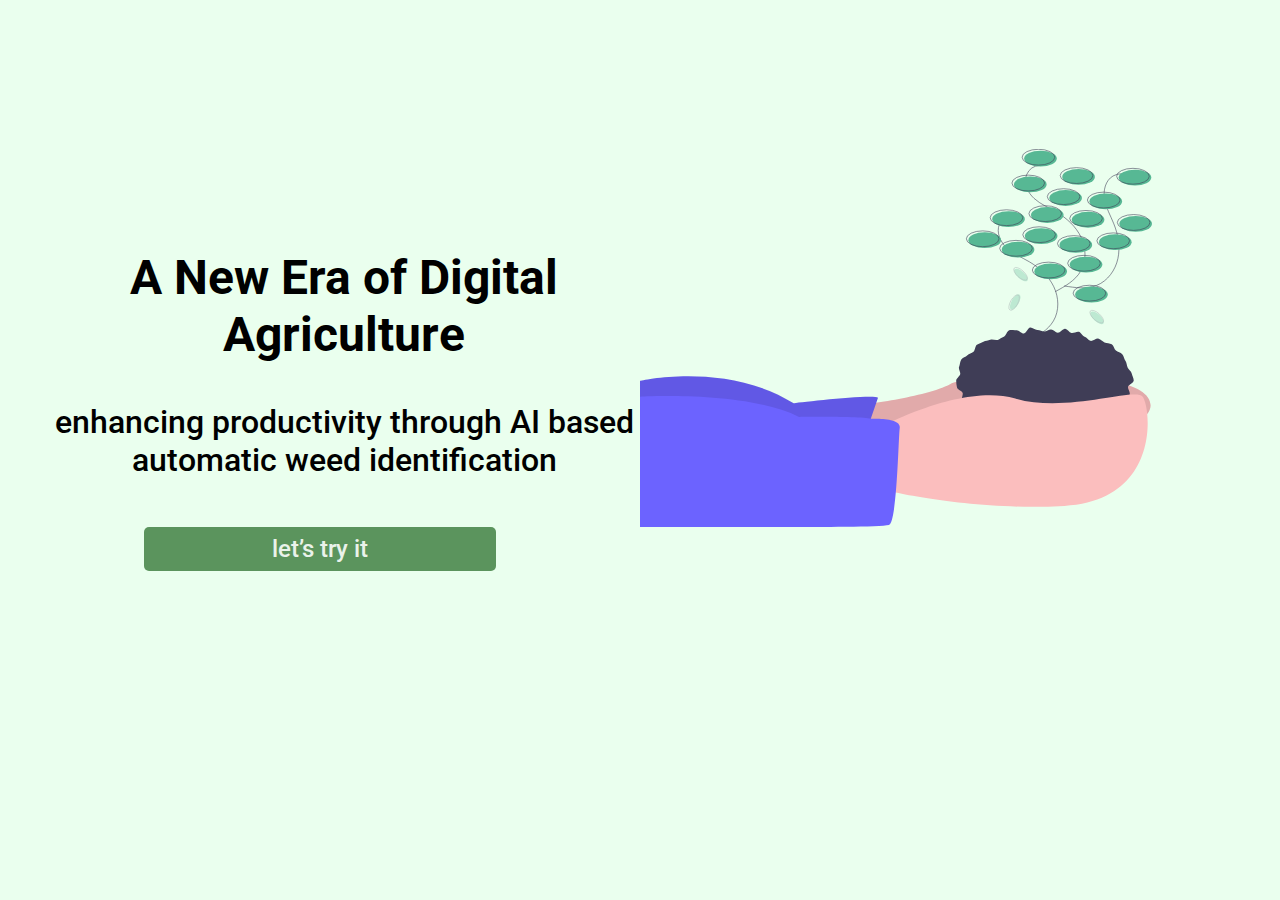
<file: templates/index.html>
<!DOCTYPE html>
<html lang="en">
<head>
    <meta charset="UTF-8">
    <meta name="viewport" content="width=device-width, initial-scale=1.0">
    <link rel="stylesheet" href="/static/styles.css">
    <link rel="preconnect" href="https://fonts.googleapis.com">
    <link rel="preconnect" href="https://fonts.gstatic.com" crossorigin>
    <link href="https://fonts.googleapis.com/css2?family=Inter:wght@400;500;700&family=Roboto:ital,wght@0,400;0,500;1,100&family=Rubik:wght@400;500;700&display=swap" rel="stylesheet">
    <title>Text Summarizer</title>
</head>
<body>
    <div class="container">
        <div class="hero-heading-container">
            <h1 class="hero-heading">A New Era of Digital Agriculture</h1>
            <h3 class="hero-subheading">enhancing productivity through
                AI based automatic weed identification</h3>
        </div>
        <div class="hero-image-container">
            <img class="hero-img" src="/static/undraw_environment_iaus.svg" alt="plant in hands">
        </div>
        <div class="letsgo-container">
            <a  href="/upload_file" class="letstry">let’s try it</a>
        </div>
       
    </div>
</body>
</html>
</file>
<file: static/styles.css>
body{
    margin: 0;
    font-family: 'Roboto', sans-serif;
    background-color: #EAFFEE;
}

.nav{
    width: 100%;
    height: 50px;
    background: #4E8250;
    z-index: 5;
    display: flex;
    flex-direction: row;
    align-items: center;
    justify-content: space-between;
}


.back-button{
    margin-left: 32px;
    width: 32px;
    height: 32px;
}

.back-button-home{
    margin-right: 32px;
    width: 32px;
    height: 32px;
}

.container {
    width: 100%;
    height: 80vh;
    margin: 0;
   
    display: grid;
    grid-template-columns: 1fr 1fr;
}




.hero-heading-container {
    display: flex;
    flex-direction: column;
    align-items: center;
    justify-content: end;
    width: 100%;
    text-align: center;
    transform: translateY(-5%);
    margin: 24px;
    
}

.hero-heading {
    font-weight: 700;
    font-size: 48px;
}

.hero-subheading {
    font-weight: 500;
    margin-top: 8px;
    font-size: 32px;
    margin-bottom: 0;
}

.letsgo-container{
    display: flex;
    justify-content: center;
    margin-top: 0;
}

.letstry :visited,
.letstry :active,
.letstry {
    display:inline-block;
    background-color: #5B945D;
    padding:8px 128px 8px 128px;
    color: #EAF2EA;
    font-weight: 500;
    font-size: 24px;
    font-style: normal;
    border-radius: 5px;
    align-items: center;
    text-decoration: none;
    height: fit-content;
    margin-top: 0;
}

.hero-image-container{
    display: flex;
    align-items: flex-end;
    justify-content: flex-start;
    height: 100%;
    width: 100%;
}

.hero-img {
    width: 80%; 
    height: auto;   
}


.container-upload-page {
    display: flex;
    width: 100%;
    /* justify-items: center; */
    flex-direction: column;
    align-items: center;
}
.logo-link{
    display: flex;
    width: 100%;
    justify-content: center;
}

.logo-img {
    width: 30%;
    margin-top: 10px;
    border-radius: 10px;
}

.text-result{
    display: block;
}

.upload-form {
    display: inline-block;
    background-color: #fefffe;
    margin-top: 24px;
    /* padding: 8px 64px; */
    border-radius: 5px;
}

.upload-form label {
    color: #747674;
}

.btn-upload {
    border-style: none;
    padding: 11px 16px;
    margin-left: 0;
    background-color: #588E53;
    color: #FFFFFF;
    border-radius: 4px;
    font-size: 16px;
}

.btn-file {
    display: inline-block;
    padding: 8px 16px;
    font-size: 16px;
    background-color: #f0f0f0;
    border: 1px solid #c4c4c4;
    border-radius: 4px;
    cursor: pointer;
    margin-right: 0;
}


.preview-container{
    display: flex;
    flex-direction: column;
    align-items: center;
}

.result-container{
    display: flex;
    flex-direction: column;
    align-items: start;
}

.container-preview-page {
    display: grid;
    width: 100%;
    /* justify-items: center; */ 
    grid-template-columns: 1fr 1fr;
}

.preview-form {
    display: flex;
    width: 80%;
    flex-direction: column;
    margin-top: 64px;
}

.preview-form-btn-group {
    display: inline-flex;
    justify-content:space-between;
}



.btn-return:visited,
.btn-return:active,
.btn-return {
    display: block;
    background-color: #FB8500;
    padding:8px 80px;
    color: #EAF2EA;
    font-weight: 400;
    font-size: 18px;
    font-style: normal;
    border-radius: 5px;
    align-items: center;
    text-decoration: none;
    width: 60px;
    margin-top: 8px;
    margin-bottom: 8px;
}

.btn-generate:visited,
.btn-generate:active,
.btn-generate {
    display: inline-flex;
    background-color: #588E53;
    padding:8px 80px 8px 80px;
    color: #EAF2EA;
    font-weight: 400;
    font-size: 18px;
    font-style: normal;
    border-radius: 5px;
    align-items: center;
    text-decoration: none;
    /* width: 60px; */
    margin-top: 8px;
}

textarea {
    font-size: 16px;
}

.preview{
    background-color: #fff;
}

.result{
    background-color: #EAF2EA;
    margin-top: 0;
    padding-top: 0;
}

.text-preview{
    font-weight: 500;
    font-size: 32px;
    margin-top: 48px;
}

.preview-img{
    width: 500px;
    height: 500px;
}

.text-result-heading{
    font-weight: 500;
    font-size: 32px;
    margin-top: 48px;
}
.text-result{
    font-weight: 500;
    font-size: 24px;
    margin-top: 48px;
}

@media (max-width: 800px) {
    .container {
        grid-template-columns: 1fr;
    }
    .letstry{
        margin-top: 48px;
    }
    .hero-heading-container {
        align-items: center;
        justify-content: center;
        transform: translateY(20%);
        margin: 0px;
        padding-left: 8px;
        padding-right: 8px;
    }
    .hero-heading{
        font-size: 38px;
    }
    .hero-subheading{
        font-size: 24px;
        padding-left: 16px;
        padding-right: 16px;
    }

    .upload-form{
        display: flex;
        align-items: center;
        justify-content: center;
        flex-direction: column;
        margin-top: 50px;
    }
    .logo-img{
        height: 200px;
        width: auto;
    }
    .btn-upload{
        width: 300px;
        margin-top: 24px;
    }
    .container-upload-page{
       align-content: center;
    }
    .heading-upload{
        display: flex;
        justify-content: center;
        align-items: center;
        width: 90%;
        text-align: center;
        margin-top: 16px;
    }
    .upload-form{
        background: transparent;
    }
    .preview-img{
        width: 300px;
        height: 300px;
    }
    .container-preview-page{
        grid-template-columns: 1fr;
        margin-bottom: 0px;
    }
    .text-preview{
        font-size: 20px;
    }
    .result-container{
        margin-top: 0;
        align-items: center;
        flex-direction: column;
        padding: 16px;
        justify-content: center;
    }
    .text-result{
        display: block;
        font-size: 16px;
        text-align: center;
        margin-top: 8px;
    }
    .text-result-heading{
        font-size: 24px;
        margin-top: 10px;
        margin-bottom: 0px;
    }

}
</file>
